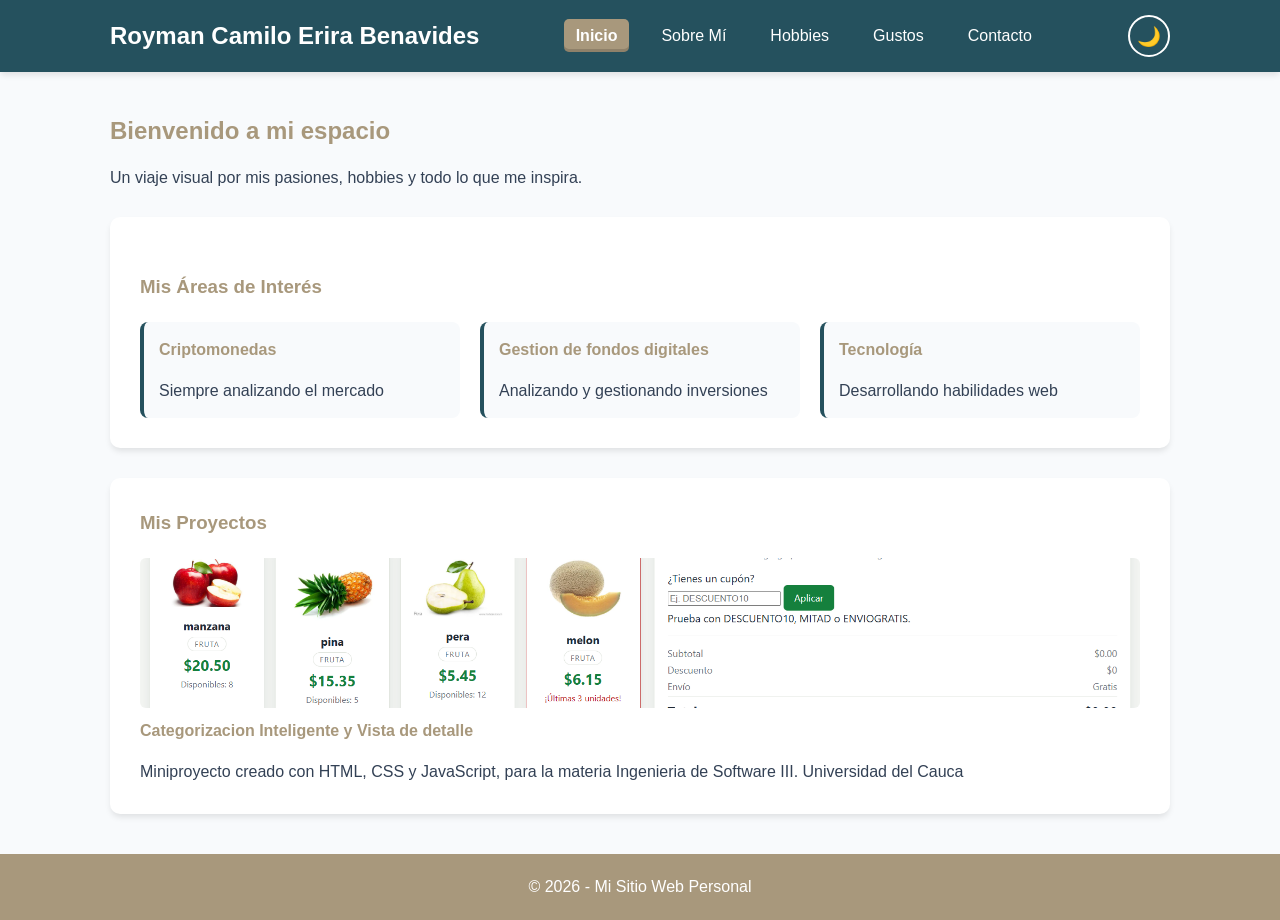
<file: index.html>
<!doctype html>
<!--
  ============================================================
  Archivo      : index.html
  Proyecto     : Mi Portafolio Personal
  Autor        : Royman Camilo Erira Benavides
  Descripción  : Página de inicio del portafolio. Presenta un
                 hero de bienvenida, las áreas de interés del
                 autor y una sección de proyectos destacados.
  Última mod.  : 2026-09-22
  Dependencias : css/estilos.css        → Hoja de estilos global
                 js/script.js           → Lógica (modo oscuro, etc.)
                 imagenes/proyecto.png  → Imagen de proyecto destacado
  ============================================================
-->
<html lang="es">
  <head>
    <!-- Codificación UTF-8 para caracteres especiales -->
    <meta charset="UTF-8" />

    <!-- Viewport: diseño responsive en dispositivos móviles -->
    <meta name="viewport" content="width=device-width, initial-scale=1.0" />

    <!-- Título mostrado en la pestaña del navegador -->
    <title>Inicio</title>

    <!-- Hoja de estilos principal del sitio -->
    <link rel="stylesheet" href="css/estilos.css" />
  </head>

  <body>
    <!-- ============================================================
         ENCABEZADO / NAVEGACIÓN
         Barra superior con el nombre del autor, menú de navegación
         y botón para alternar el modo oscuro.
         ============================================================ -->
    <header>
      <nav>
        <!-- Nombre del autor (actúa como logotipo textual) -->
        <h1>Royman Camilo Erira Benavides</h1>

        <!-- Menú principal de navegación entre las páginas del sitio -->
        <ul>
          <!-- "active" marca visualmente la página actual (Inicio) -->
          <li><a href="index.html" class="active">Inicio</a></li>
          <li><a href="sobre-mi.html">Sobre Mí</a></li>
          <li><a href="hobbies.html">Hobbies</a></li>
          <li><a href="gustos.html">Gustos</a></li>
          <li><a href="contacto.html">Contacto</a></li>
        </ul>

        <!-- Botón que alterna entre tema claro y oscuro (ver js/script.js) -->
        <button id="btn-modo" class="btn-modo">🌙</button>
      </nav>
    </header>

    <!-- ============================================================
         CONTENIDO PRINCIPAL
         ============================================================ -->
    <main>
      <!-- ---------- 1. HERO / BIENVENIDA ---------- -->
      <section class="hero-inicio">
        <!-- Bloque de texto centrado con título y subtítulo -->
        <div class="hero-contenido">
          <h1 class="hero-titulo">Bienvenido a mi espacio</h1>
          <p class="hero-subtitulo">
            Un viaje visual por mis pasiones, hobbies y todo lo que me inspira.
          </p>
          <!-- Salto de línea usado como espaciador inferior -->
          <br />
        </div>
      </section>

      <!-- ---------- 2. ÁREAS DE INTERÉS ---------- -->
      <section class="destacados">
        <br />
        <h3>Mis Áreas de Interés</h3>

        <!-- Grid / flex de tarjetas (definido en css/estilos.css) -->
        <div class="tarjetas">
          <!-- Tarjeta: Criptomonedas -->
          <div class="tarjeta">
            <h4>Criptomonedas</h4>
            <p>Siempre analizando el mercado</p>
          </div>

          <!-- Tarjeta: Gestión de fondos digitales -->
          <div class="tarjeta">
            <h4>Gestion de fondos digitales</h4>
            <p>Analizando y gestionando inversiones</p>
          </div>

          <!-- Tarjeta: Tecnología -->
          <div class="tarjeta">
            <h4>Tecnología</h4>
            <p>Desarrollando habilidades web</p>
          </div>
        </div>
      </section>

      <!-- ---------- 3. PROYECTOS DESTACADOS ---------- -->
      <section class="proyectos">
        <h3 class="titulo-seccion">Mis Proyectos</h3>

        <div class="tarjetas">
          <!--
            Tarjeta-proyecto como enlace completo.
            - target="_blank": abre el enlace en una nueva pestaña.
            TODO: añadir rel="noopener noreferrer" por seguridad
            (evita que la página destino acceda a window.opener).
          -->
          <a
            href="https://royman12.github.io/Proyecto4_lab_ISW/"
            target="_blank"
            class="tarjeta-proyecto"
          >
            <!-- Miniatura del proyecto -->
            <img
              src="imagenes/proyecto.png"
              alt="Proyecto 1"
              class="img-gusto"
            />

            <!-- Título del proyecto -->
            <h4>Categorizacion Inteligente y Vista de detalle</h4>

            <!-- Descripción del proyecto -->
            <p>
              Miniproyecto creado con HTML, CSS y JavaScript, para la materia
              Ingenieria de Software III. Universidad del Cauca
            </p>
          </a>
        </div>
      </section>
    </main>

    <!-- ============================================================
         PIE DE PÁGINA
         ============================================================ -->
    <footer>
      <p>&copy; 2026 - Mi Sitio Web Personal</p>
    </footer>

    <!-- Script al final del body para asegurar que el DOM esté cargado -->
    <script src="js/script.js"></script>
  </body>
</html>
</file>
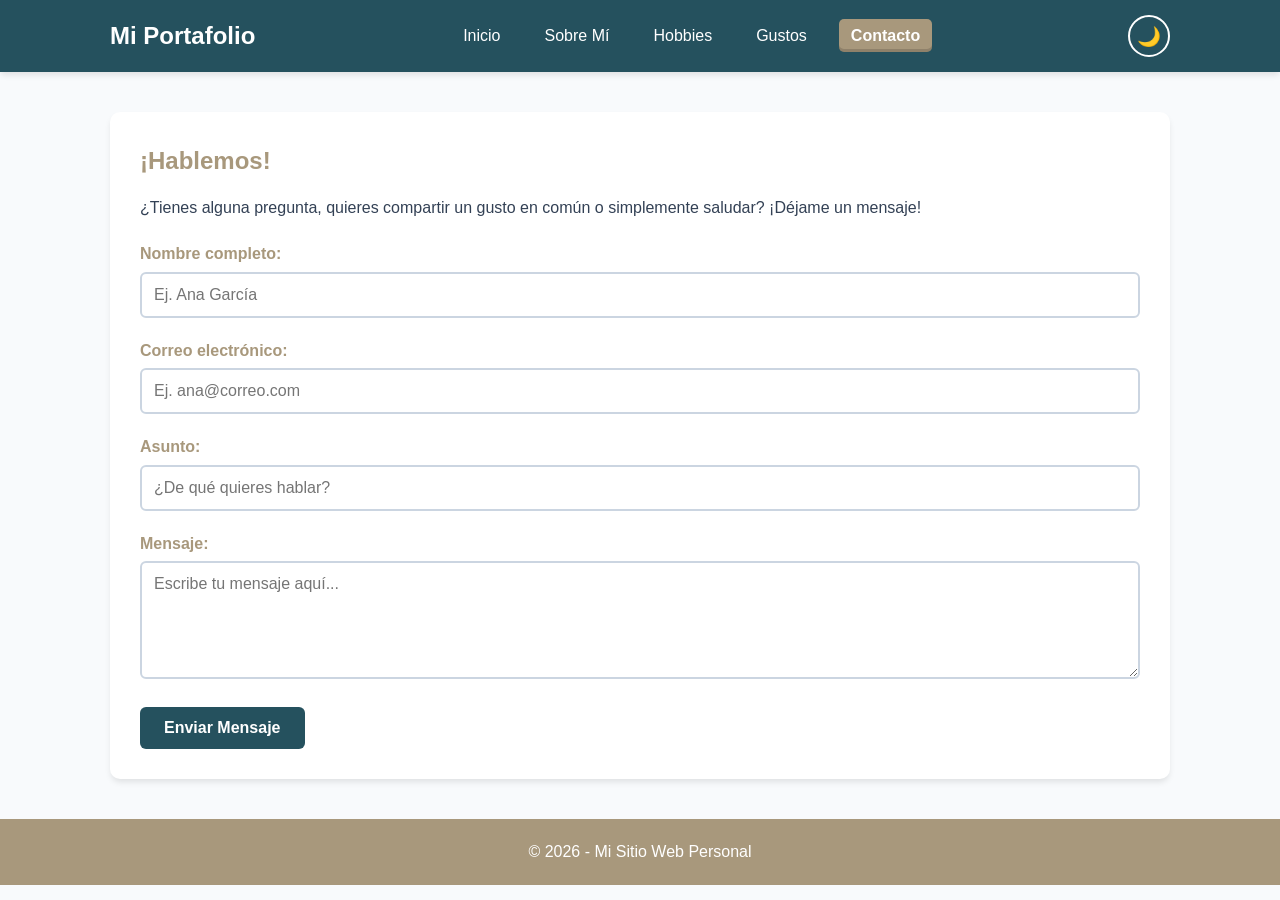
<file: contacto.html>
<!doctype html>
<!--
  ============================================================
  Archivo      : contacto.html
  Proyecto     : Mi Portafolio Personal
  Autor        : Royman Camilo Erira Benavides
  Descripción  : Página de contacto. Contiene un formulario
                 accesible (nombre, email, asunto y mensaje)
                 para que los visitantes puedan enviar un mensaje.
  Última mod.  : 2026-09-18
  Dependencias : css/estilos.css → Hoja de estilos global
                 js/script.js    → Lógica (modo oscuro, validaciones)
  Nota         : El formulario usa action="#" (no envía a backend
                 real). TODO: conectar a un endpoint o servicio
                 (Formspree, EmailJS, backend propio, etc.).
  ============================================================
-->
<html lang="es">
  <head>
    <!-- Codificación UTF-8 para caracteres especiales -->
    <meta charset="UTF-8" />

    <!-- Viewport: diseño responsive en dispositivos móviles -->
    <meta name="viewport" content="width=device-width, initial-scale=1.0" />

    <!-- Título mostrado en la pestaña del navegador -->
    <title>Contacto</title>

    <!-- Hoja de estilos principal del sitio -->
    <link rel="stylesheet" href="css/estilos.css" />
  </head>

  <body>
    <!-- ============================================================
         BARRA DE NAVEGACIÓN
         ============================================================ -->
    <header>
      <nav>
        <!-- Título / logotipo textual del portafolio -->
        <h1>Mi Portafolio</h1>

        <!-- Menú principal de navegación entre las páginas del sitio -->
        <ul>
          <li><a href="index.html">Inicio</a></li>
          <li><a href="sobre-mi.html">Sobre Mí</a></li>
          <li><a href="hobbies.html">Hobbies</a></li>
          <li><a href="gustos.html">Gustos</a></li>
          <!-- "active" marca visualmente la página actual (Contacto) -->
          <li><a href="contacto.html" class="active">Contacto</a></li>
        </ul>

        <!-- Botón que alterna entre tema claro y oscuro (ver js/script.js) -->
        <button id="btn-modo" class="btn-modo">🌙</button>
      </nav>
    </header>

    <!-- ============================================================
         CONTENIDO PRINCIPAL
         ============================================================ -->
    <main>
      <section class="contacto">
        <h2>¡Hablemos!</h2>
        <p>
          ¿Tienes alguna pregunta, quieres compartir un gusto en común o
          simplemente saludar? ¡Déjame un mensaje!
        </p>

        <!-- ---------- FORMULARIO DE CONTACTO ----------
             action : "#"  → actualmente no envía a ningún backend
             method : POST → método HTTP usado al enviar
             Cada campo va en su propio .campo-formulario para layout
        -->
        <form action="#" method="POST" class="formulario-contacto">
          <!-- Campo: Nombre completo (obligatorio) -->
          <div class="campo-formulario">
            <label for="nombre">Nombre completo:</label>
            <input
              type="text"
              id="nombre"
              name="nombre"
              placeholder="Ej. Ana García"
              required
            />
          </div>

          <!-- Campo: Correo electrónico (obligatorio + validación nativa de email) -->
          <div class="campo-formulario">
            <label for="email">Correo electrónico:</label>
            <input
              type="email"
              id="email"
              name="email"
              placeholder="Ej. ana@correo.com"
              required
            />
          </div>

          <!-- Campo: Asunto (opcional) -->
          <div class="campo-formulario">
            <label for="asunto">Asunto:</label>
            <input
              type="text"
              id="asunto"
              name="asunto"
              placeholder="¿De qué quieres hablar?"
            />
          </div>

          <!-- Campo: Mensaje (obligatorio, multilínea) -->
          <div class="campo-formulario">
            <label for="mensaje">Mensaje:</label>
            <textarea
              id="mensaje"
              name="mensaje"
              rows="5"
              placeholder="Escribe tu mensaje aquí..."
              required
            ></textarea>
          </div>

          <!-- Botón de envío del formulario -->
          <button type="submit" class="btn-enviar">Enviar Mensaje</button>
        </form>
      </section>
    </main>

    <!-- ============================================================
         PIE DE PÁGINA
         ============================================================ -->
    <footer>
      <p>&copy; 2026 - Mi Sitio Web Personal</p>
    </footer>

    <!-- Script al final del body para asegurar que el DOM esté cargado -->
    <script src="js/script.js"></script>
  </body>
</html>
</file>
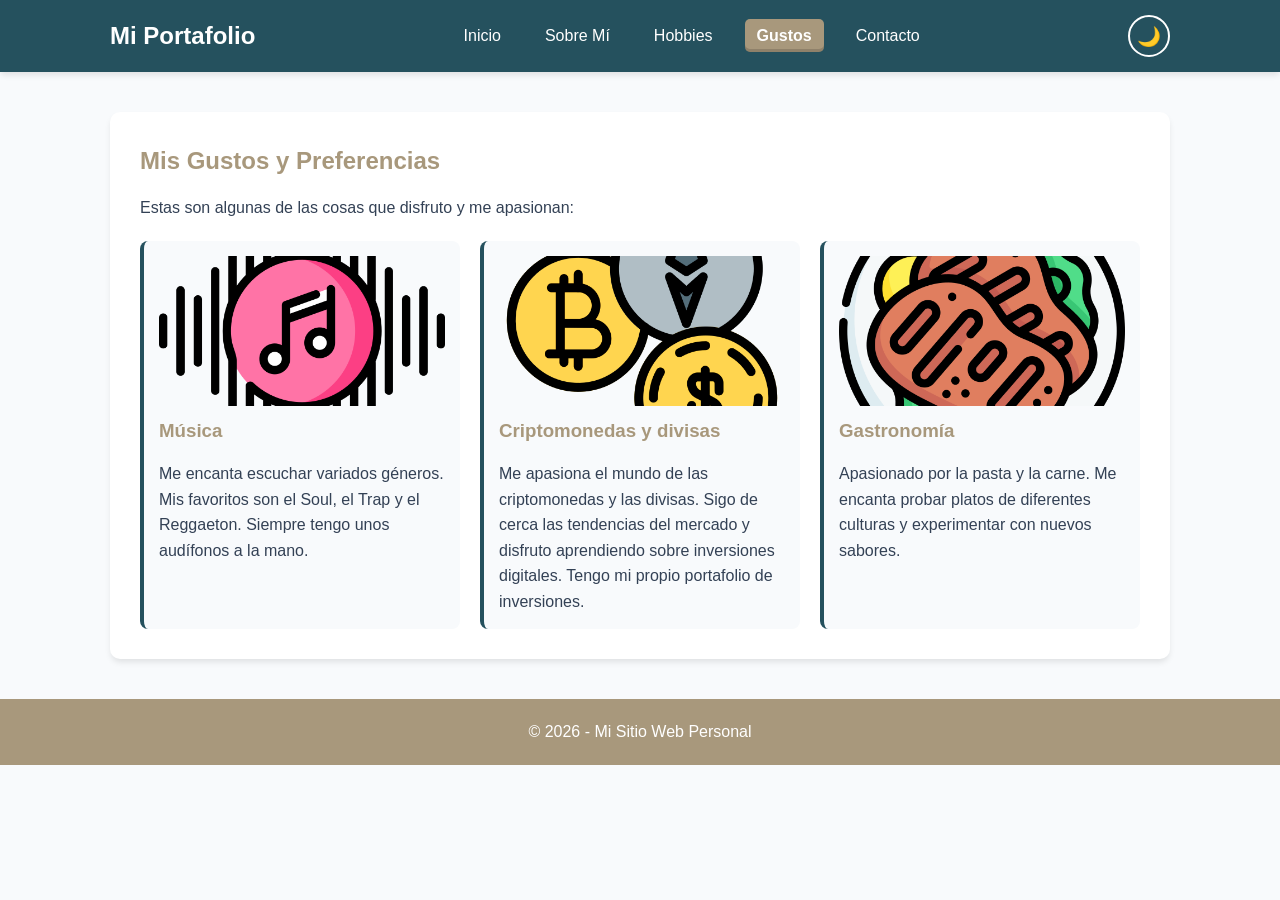
<file: gustos.html>
<!doctype html>
<!--
  ============================================================
  Archivo      : gustos.html
  Proyecto     : Mi Portafolio Personal
  Autor        : Royman Camilo Erira Benavides
  Descripción  : Página "Mis Gustos y Preferencias". Presenta
                 una cuadrícula de tarjetas con los gustos
                 personales (música, criptomonedas y gastronomía),
                 cada una con imagen, título y descripción.
  Última mod.  : 2026-09-18
  Dependencias : css/estilos.css      → Hoja de estilos global
                 js/script.js         → Lógica (modo oscuro, etc.)
                 imagenes/music.png   → Imagen gusto 1
                 imagenes/criptos.png → Imagen gusto 2
                 imagenes/comid.png   → Imagen gusto 3
  ============================================================
-->
<html lang="es">
  <head>
    <!-- Codificación UTF-8 para caracteres especiales -->
    <meta charset="UTF-8" />

    <!-- Viewport: diseño responsive en dispositivos móviles -->
    <meta name="viewport" content="width=device-width, initial-scale=1.0" />

    <!-- Título mostrado en la pestaña del navegador -->
    <title>Mis Gustos</title>

    <!-- Hoja de estilos principal del sitio -->
    <link rel="stylesheet" href="css/estilos.css" />
  </head>

  <body>
    <!-- ============================================================
         ENCABEZADO / NAVEGACIÓN
         ============================================================ -->
    <header>
      <nav>
        <!-- Título / logotipo textual del portafolio -->
        <h1>Mi Portafolio</h1>

        <!-- Menú principal de navegación entre las páginas del sitio -->
        <ul>
          <li><a href="index.html">Inicio</a></li>
          <li><a href="sobre-mi.html">Sobre Mí</a></li>
          <li><a href="hobbies.html">Hobbies</a></li>
          <!-- "active" marca visualmente la página actual (Gustos) -->
          <li><a href="gustos.html" class="active">Gustos</a></li>
          <li><a href="contacto.html">Contacto</a></li>
        </ul>

        <!-- Botón que alterna entre tema claro y oscuro (ver js/script.js) -->
        <button id="btn-modo" class="btn-modo">🌙</button>
      </nav>
    </header>

    <!-- ============================================================
         CONTENIDO PRINCIPAL
         Cuadrícula de tarjetas (<article>) con gustos personales.
         ============================================================ -->
    <main>
      <section class="gustos">
        <h2>Mis Gustos y Preferencias</h2>
        <p>Estas son algunas de las cosas que disfruto y me apasionan:</p>

        <!-- Grid de tarjetas (definido en css/estilos.css) -->
        <div class="grid-gustos">
          <!-- ---------- Gusto 1: Música ---------- -->
          <article class="gusto-item">
            <!--
              Imagen representativa del gusto.
              TODO: añadir atributo alt descriptivo, por ejemplo:
              alt="Audífonos representando el gusto por la música"
            -->
            <img src="imagenes/music.png" class="img-gusto" />

            <h3>Música</h3>
            <p>
              Me encanta escuchar variados géneros. Mis favoritos son el Soul,
              el Trap y el Reggaeton. Siempre tengo unos audífonos a la mano.
            </p>
          </article>

          <!-- ---------- Gusto 2: Criptomonedas y divisas ---------- -->
          <article class="gusto-item">
            <!--
              TODO: añadir alt, por ejemplo:
              alt="Gráfico de criptomonedas representando el interés por las inversiones"
            -->
            <img src="imagenes/criptos.png" class="img-gusto" />

            <h3>Criptomonedas y divisas</h3>
            <p>
              Me apasiona el mundo de las criptomonedas y las divisas. Sigo de
              cerca las tendencias del mercado y disfruto aprendiendo sobre
              inversiones digitales. Tengo mi propio portafolio de inversiones.
            </p>
          </article>

          <!-- ---------- Gusto 3: Gastronomía ---------- -->
          <article class="gusto-item">
            <!--
              TODO: añadir alt, por ejemplo:
              alt="Plato de pasta representando el gusto por la gastronomía"
            -->
            <img src="imagenes/comid.png" class="img-gusto" />

            <h3>Gastronomía</h3>
            <p>
              Apasionado por la pasta y la carne. Me encanta probar platos de
              diferentes culturas y experimentar con nuevos sabores.
            </p>
          </article>
        </div>
      </section>
    </main>

    <!-- ============================================================
         PIE DE PÁGINA
         ============================================================ -->
    <footer>
      <p>&copy; 2026 - Mi Sitio Web Personal</p>
    </footer>

    <!-- Script al final del body para asegurar que el DOM esté cargado -->
    <script src="js/script.js"></script>
  </body>
</html>
</file>
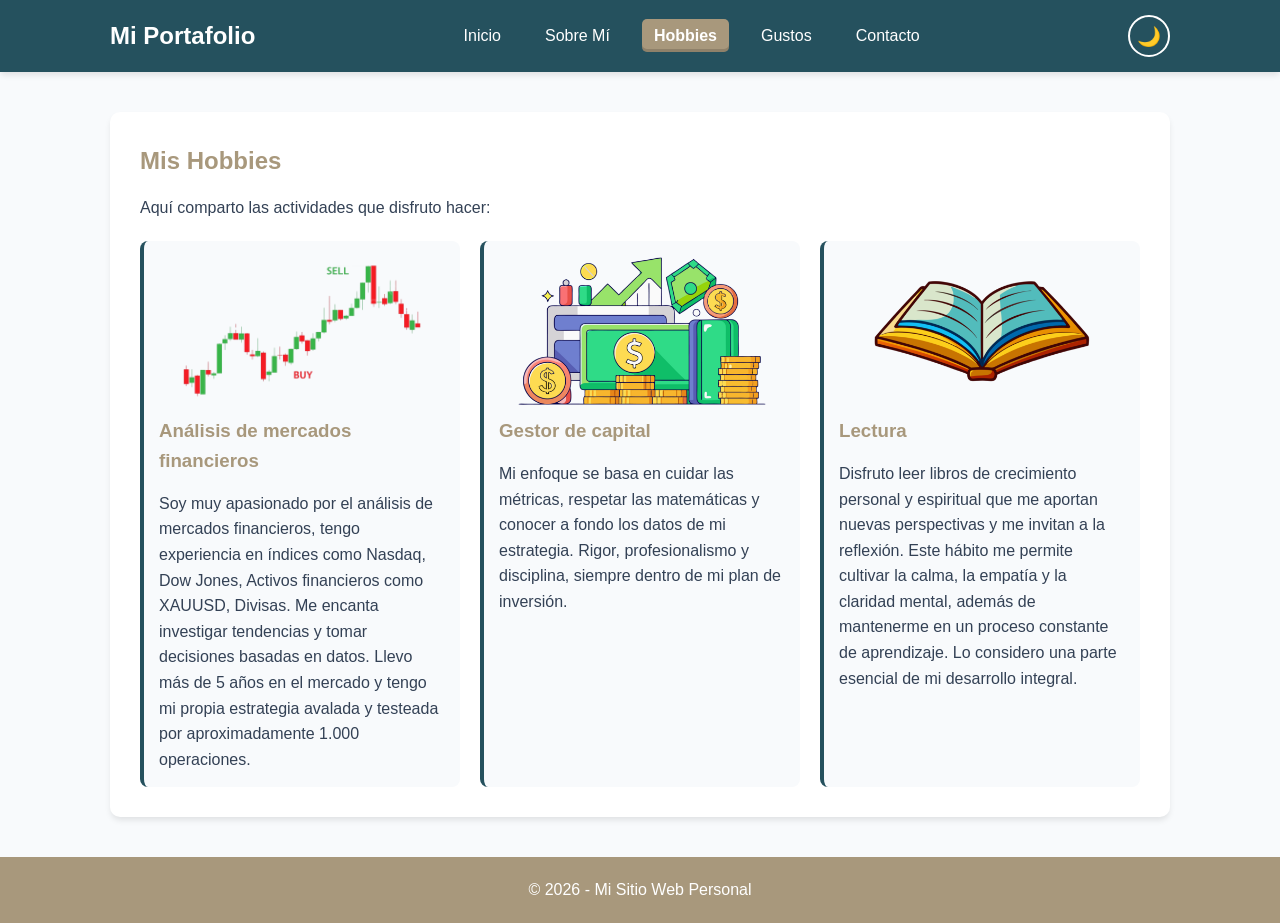
<file: hobbies.html>
<!doctype html>
<!--
  ============================================================
  Archivo      : hobbies.html
  Proyecto     : Mi Portafolio Personal
  Autor        : Royman Camilo Erira Benavides
  Descripción  : Página "Mis Hobbies". Muestra una lista de
                 actividades personales (análisis de mercados,
                 gestión de capital y lectura) mediante tarjetas
                 con imagen, título y descripción.
  Última mod.  : 2026-09-18
  Dependencias : css/estilos.css       → Hoja de estilos global
                 js/script.js          → Lógica (modo oscuro, etc.)
                 imagenes/mercado.png  → Imagen hobby 1
                 imagenes/capital.png  → Imagen hobby 2
                 imagenes/lectura.png  → Imagen hobby 3
  ============================================================
-->
<html lang="es">
  <head>
    <!-- Codificación UTF-8 para caracteres especiales -->
    <meta charset="UTF-8" />

    <!-- Viewport: diseño responsive en dispositivos móviles -->
    <meta name="viewport" content="width=device-width, initial-scale=1.0" />

    <!-- Título mostrado en la pestaña del navegador -->
    <title>Mis Hobbies</title>

    <!-- Hoja de estilos principal del sitio -->
    <link rel="stylesheet" href="css/estilos.css" />
  </head>

  <body>
    <!-- ============================================================
         ENCABEZADO / NAVEGACIÓN
         ============================================================ -->
    <header>
      <nav>
        <!-- Título / logotipo textual del portafolio -->
        <h1>Mi Portafolio</h1>

        <!-- Menú principal de navegación entre las páginas del sitio -->
        <ul>
          <li><a href="index.html">Inicio</a></li>
          <li><a href="sobre-mi.html">Sobre Mí</a></li>
          <!-- "active" marca visualmente la página actual (Hobbies) -->
          <li><a href="hobbies.html" class="active">Hobbies</a></li>
          <li><a href="gustos.html">Gustos</a></li>
          <li><a href="contacto.html">Contacto</a></li>
        </ul>

        <!-- Botón que alterna entre tema claro y oscuro (ver js/script.js) -->
        <button id="btn-modo" class="btn-modo">🌙</button>
      </nav>
    </header>

    <!-- ============================================================
         CONTENIDO PRINCIPAL
         Listado de hobbies en formato de tarjetas (<article>).
         ============================================================ -->
    <main>
      <section class="hobbies">
        <h2>Mis Hobbies</h2>
        <p>Aquí comparto las actividades que disfruto hacer:</p>

        <!-- Contenedor en grid / flex de las tarjetas de hobbies -->
        <div class="lista-hobbies">
          <!-- ---------- Hobby 1: Análisis de mercados financieros ---------- -->
          <article class="hobby-item">
            <!--
              Imagen representativa del hobby.
              TODO: añadir atributo alt descriptivo, por ejemplo:
              alt="Gráfico de análisis de mercados financieros"
            -->
            <img src="imagenes/mercado.png" class="img-gusto" />

            <h3>Análisis de mercados financieros</h3>
            <p>
              Soy muy apasionado por el análisis de mercados financieros, tengo
              experiencia en índices como Nasdaq, Dow Jones, Activos financieros
              como XAUUSD, Divisas. Me encanta investigar tendencias y tomar
              decisiones basadas en datos. Llevo más de 5 años en el mercado y
              tengo mi propia estrategia avalada y testeada por aproximadamente
              1.000 operaciones.
            </p>
          </article>

          <!-- ---------- Hobby 2: Gestor de capital ---------- -->
          <article class="hobby-item">
            <!--
              TODO: añadir alt, por ejemplo:
              alt="Gráfico de gestión de capital e inversiones"
            -->
            <img src="imagenes/capital.png" class="img-gusto" />

            <h3>Gestor de capital</h3>
            <p>
              Mi enfoque se basa en cuidar las métricas, respetar las
              matemáticas y conocer a fondo los datos de mi estrategia. Rigor,
              profesionalismo y disciplina, siempre dentro de mi plan de
              inversión.
            </p>
          </article>

          <!-- ---------- Hobby 3: Lectura ---------- -->
          <article class="hobby-item">
            <!--
              TODO: añadir alt, por ejemplo:
              alt="Libro abierto representando el hábito de la lectura"
            -->
            <img src="imagenes/lectura.png" class="img-gusto" />

            <h3>Lectura</h3>
            <p>
              Disfruto leer libros de crecimiento personal y espiritual que me
              aportan nuevas perspectivas y me invitan a la reflexión. Este
              hábito me permite cultivar la calma, la empatía y la claridad
              mental, además de mantenerme en un proceso constante de
              aprendizaje. Lo considero una parte esencial de mi desarrollo
              integral.
            </p>
          </article>
        </div>
      </section>
    </main>

    <!-- ============================================================
         PIE DE PÁGINA
         ============================================================ -->
    <footer>
      <p>&copy; 2026 - Mi Sitio Web Personal</p>
    </footer>

    <!-- Script al final del body para asegurar que el DOM esté cargado -->
    <script src="js/script.js"></script>
  </body>
</html>
</file>
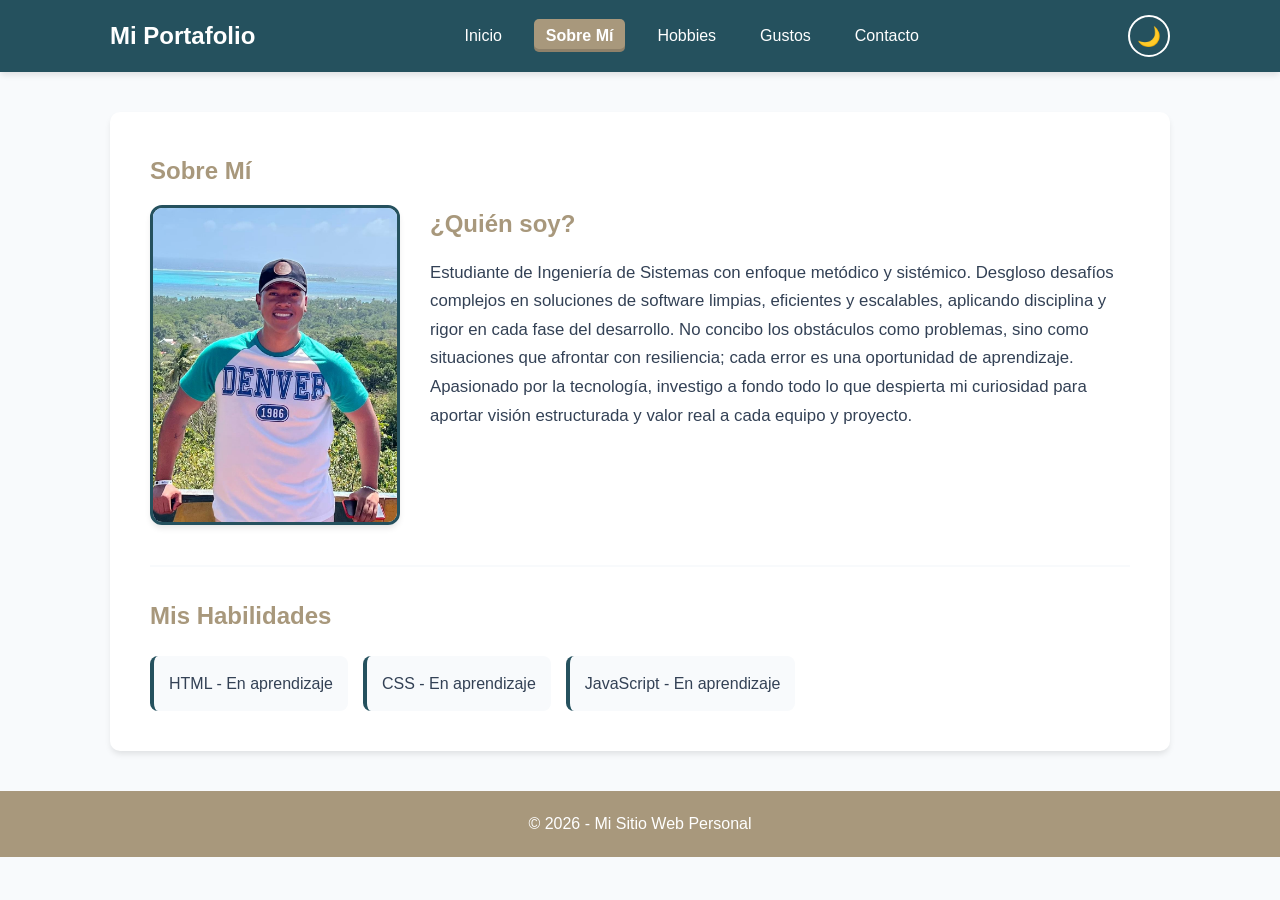
<file: sobre-mi.html>
<!doctype html>
<!--
  ============================================================
  Archivo      : sobre-mi.html
  Proyecto     : Mi Portafolio Personal
  Descripción  : Página "Sobre Mí". Presenta la información
                 personal del autor (foto, biografía y habilidades).
  Autor        : Royman Camilo Erira Benavides
  Última mod.  : 2026-09-22
  Dependencias : css/estilos.css   → Hoja de estilos global
                 js/script.js      → Lógica (modo oscuro, etc.)
                 imagenes/mi-foto.jpeg → Foto de perfil
  ============================================================
-->
<html lang="es">
  <head>
    <!-- Codificación UTF-8 para caracteres especiales (tildes, ñ, etc.) -->
    <meta charset="UTF-8" />

    <!-- Viewport: adapta el ancho al dispositivo (diseño responsive) -->
    <meta name="viewport" content="width=device-width, initial-scale=1.0" />

    <!-- Título que aparece en la pestaña del navegador -->
    <title>Sobre Mí</title>

    <!-- Hoja de estilos principal del sitio -->
    <link rel="stylesheet" href="css/estilos.css" />
  </head>

  <body>
    <!-- ============================================================
         ENCABEZADO / NAVEGACIÓN
         Barra superior con el nombre del sitio, menú de navegación
         y botón para alternar el modo oscuro.
         ============================================================ -->
    <header>
      <nav>
        <!-- Título / logotipo textual del portafolio -->
        <h1>Mi Portafolio</h1>

        <!-- Menú principal de navegación entre las páginas del sitio -->
        <ul>
          <li><a href="index.html">Inicio</a></li>
          <!-- La clase "active" marca visualmente la página actual -->
          <li><a href="sobre-mi.html" class="active">Sobre Mí</a></li>
          <li><a href="hobbies.html">Hobbies</a></li>
          <li><a href="gustos.html">Gustos</a></li>
          <li><a href="contacto.html">Contacto</a></li>
        </ul>

        <!-- Botón que alterna entre tema claro y oscuro (ver js/script.js) -->
        <button id="btn-modo" class="btn-modo">🌙</button>
      </nav>
    </header>

    <!-- ============================================================
         CONTENIDO PRINCIPAL
         Sección de perfil con foto, biografía y habilidades.
         ============================================================ -->
    <main>
      <section class="perfil">
        <h2>Sobre Mí</h2>

        <!-- ---------- Bloque superior: foto + información personal ---------- -->
        <div class="perfil-superior">
          <img src="imagenes/foto.jpeg" class="foto-perfil" />

          <!-- Texto biográfico / presentación personal -->
          <div class="info-personal">
            <h3>¿Quién soy?</h3>
            <p>
              Estudiante de Ingeniería de Sistemas con enfoque metódico y
              sistémico. Desgloso desafíos complejos en soluciones de software
              limpias, eficientes y escalables, aplicando disciplina y rigor en
              cada fase del desarrollo. No concibo los obstáculos como
              problemas, sino como situaciones que afrontar con resiliencia;
              cada error es una oportunidad de aprendizaje. Apasionado por la
              tecnología, investigo a fondo todo lo que despierta mi curiosidad
              para aportar visión estructurada y valor real a cada equipo y
              proyecto.
            </p>
          </div>
        </div>

        <!-- ---------- Bloque inferior: listado de habilidades ---------- -->
        <div class="habilidades-section">
          <h3>Mis Habilidades</h3>
          <ul class="lista-habilidades">
            <li>HTML - En aprendizaje</li>
            <li>CSS - En aprendizaje</li>
            <li>JavaScript - En aprendizaje</li>
          </ul>
        </div>
      </section>
    </main>

    <!-- ============================================================
         PIE DE PÁGINA
         ============================================================ -->
    <footer>
      <p>&copy; 2026 - Mi Sitio Web Personal</p>
    </footer>

    <!-- Script al final del body para que el DOM ya esté cargado -->
    <script src="js/script.js"></script>
  </body>
</html>
</file>
<file: css/estilos.css>
/* ============================================================
   Archivo      : css/estilos.css
   Proyecto     : Mi Portafolio Personal
   Autor        : Royman Camilo Erira Benavides
   Descripción  : Hoja de estilos global del portafolio.
                  Define variables de tema, reset, layout,
                  componentes (nav, tarjetas, formulario, footer)
                  y el tema oscuro (.modo-oscuro).
   Última mod.  : 2026-09-18
   Convención   : selectores descriptivos + variables CSS
   ------------------------------------------------------------
   ÍNDICE
   1. Variables globales (:root)
   2. Reset y estilos base
   3. Encabezado y navegación
   4. Layout principal (main)
   5. Contenedores de sección
   6. Tarjetas y grids
   7. Imágenes de tarjeta
   8. Sección "Perfil" (sobre-mi)
   9. Formulario de contacto
   10. Footer
   11. Botón de modo oscuro
   12. Tema oscuro (body.modo-oscuro)
   ============================================================ */


/* ============================================================
   1. VARIABLES GLOBALES
   Paleta de colores, sombras y tokens reutilizables.
   Cambiar aquí afecta a todo el sitio.
   ============================================================ */
:root {
  /* --- Colores de marca --- */
  --color-primario:    #25515e;   /* Azul petróleo: header, acentos */
  --color-secundario:  #a8987c;   /* Beige/tan: hover, títulos, footer */

  /* --- Colores base --- */
  --color-fondo:       #f8fafc;   /* Fondo claro general */
  --color-texto:       #334155;   /* Gris oscuro para texto */
  --color-blanco:      #ffffff;   /* Blanco puro */

  /* --- Colores del tema oscuro --- */
  --color-fondo-oscuro:          #2d3748;  /* Fondo principal oscuro */
  --color-fondo-oscuro-etiqueta: #202f3d;  /* Fondo de tarjetas oscuras */

  /* --- Sombras --- */
  --sombra-suave: 0 4px 6px -1px rgba(0, 0, 0, 0.1); /* Sombra sutil estándar */
}


/* ============================================================
   2. RESET Y ESTILOS BASE
   Normaliza el box-model y define tipografía global.
   ============================================================ */

/* Reset universal: elimina márgenes/paddings y unifica box-sizing */
* {
  margin: 0;
  padding: 0;
  box-sizing: border-box; /* El padding y borde se incluyen en el ancho */
}

/* Estilos base del documento */
body {
  font-family: "Segoe UI", Tahoma, Geneva, Verdana, sans-serif;
  background-color: var(--color-fondo);
  color: var(--color-texto);
  line-height: 1.6; /* Interlineado cómodo para lectura */
}

/* Títulos: color secundario y separación inferior uniforme */
h1,
h2,
h3,
h4 {
  color: var(--color-secundario);
  margin-bottom: 15px;
}

/* Los enlaces heredan color del padre (sin azul por defecto) */
a {
  text-decoration: none;
  color: inherit;
}

/* Imágenes responsive por defecto */
img {
  max-width: 100%;
  height: auto;
  border-radius: 8px;
}


/* ============================================================
   3. ENCABEZADO Y NAVEGACIÓN
   Barra superior fija visualmente con logo, menú y botón modo.
   ============================================================ */

header {
  background-color: var(--color-primario);
  color: var(--color-blanco);
  padding: 15px 0;
  box-shadow: var(--sombra-suave);
  top: 0;          /* Nota: sin position:sticky/fixed no tiene efecto */
  z-index: 100;    /* Nota: idem, sin position no aplica */
}

/* Contenedor del nav: ancho máximo, centrado y flexbox */
nav {
  max-width: 1100px;
  margin: 0 auto;
  padding: 0 20px;
  display: flex;
  justify-content: space-between;
  align-items: center;
}

/* Logotipo / nombre del sitio dentro del nav */
nav h1 {
  color: var(--color-blanco);
  font-size: 1.5rem;
  margin: 0;
}

/* Lista del menú horizontal */
nav ul {
  display: flex;
  list-style: none;
  gap: 20px;
}

/* Enlaces del menú */
nav ul li a {
  color: var(--color-blanco);
  font-weight: 500;
  padding: 8px 12px;
  border-radius: 5px;
  transition: background 0.3s ease, color 0.3s ease;
}

/* Estado hover del enlace */
nav ul li a:hover {
  background-color: var(--color-secundario);
  color: var(--color-blanco);
}

/* Enlace de la página actual (marcado con class="active" en HTML) */
nav ul li a.active {
  background-color: var(--color-secundario);
  color: var(--color-blanco);
  font-weight: 600;
  box-shadow: inset 0 -3px 0 rgba(0, 0, 0, 0.15); /* Subrayado interno */
}


/* ============================================================
   4. LAYOUT PRINCIPAL
   ============================================================ */

main {
  max-width: 1100px;
  margin: 40px auto;   /* Centrado horizontal con margen vertical */
  padding: 0 20px;     /* Margen lateral interno para móvil */
}


/* ============================================================
   5. CONTENEDORES DE SECCIÓN
   Todas las secciones principales comparten estilo "card" blanco.
   ============================================================ */

.bienvenida,
.proyectos,
.destacados,
.perfil,
.hobbies,
.gustos,
.contacto {
  background-color: var(--color-blanco);
  padding: 30px;
  border-radius: 10px;
  box-shadow: var(--sombra-suave);
  margin-bottom: 30px;
}


/* ============================================================
   6. TARJETAS Y GRIDS
   Grid responsive que se adapta al ancho del viewport.
   ============================================================ */

.tarjetas,
.lista-hobbies,
.grid-gustos {
  display: grid;
  /* auto-fit + minmax: tantas columnas como quepan (mín. 250px) */
  grid-template-columns: repeat(auto-fit, minmax(250px, 1fr));
  gap: 20px;
  margin-top: 20px;
}

/* Tarjeta base: fondo claro, borde izquierdo de acento */
.tarjeta,
.hobby-item,
.gusto-item,
.lista-habilidades li {
  background-color: var(--color-fondo);
  padding: 15px;
  border-radius: 8px;
  border-left: 4px solid var(--color-primario);
  font-weight: 500;
  transition: all 0.3s ease;
}

/* Hover: invierte colores y eleva ligeramente la tarjeta */
.tarjeta:hover,
.hobby-item:hover,
.gusto-item:hover,
.lista-habilidades li:hover {
  background-color: var(--color-primario);
  color: var(--color-blanco);
  transform: translateY(-2px);
}

/* Los títulos dentro de tarjetas también transicionan al hover */
.tarjeta h3,
.hobby-item h3,
.gusto-item h3,
.lista-habilidades li h3 {
  transition: color 0.3s ease;
}

.tarjeta:hover h3,
.hobby-item:hover h3,
.gusto-item:hover h3,
.lista-habilidades li:hover h3 {
  color: var(--color-blanco);
}

/* Los párrafos dentro de tarjetas también cambian a blanco */
.tarjeta:hover p,
.hobby-item:hover p,
.gusto-item:hover p,
.lista-habilidades li:hover p {
  color: var(--color-blanco);
}


/* ============================================================
   7. IMÁGENES DE TARJETA
   Recorte uniforme para que todas tengan la misma altura.
   ============================================================ */

.img-gusto,
.img-hobby {
  width: 100%;
  height: 150px;
  object-fit: cover; /* Recorta sin deformar la imagen */
  border-radius: 6px;
  margin-bottom: 10px;
  display: block;
}


/* ============================================================
   8. SECCIÓN "PERFIL" (sobre-mi.html)
   Layout de dos columnas: foto a la izquierda, texto a la derecha.
   ============================================================ */

.perfil {
  background-color: var(--color-blanco);
  padding: 40px;
  border-radius: 10px;
  box-shadow: var(--sombra-suave);
}

/* Contenedor superior: foto + descripción lado a lado (flexbox) */
.perfil-superior {
  display: flex;
  gap: 30px;
  align-items: flex-start;
  margin-bottom: 40px;
}

/* Foto rectangular vertical con borde de acento */
.foto-perfil {
  width: 250px;
  height: 320px;
  object-fit: cover;
  border-radius: 12px;
  border: 3px solid var(--color-primario);
  box-shadow: var(--sombra-suave);
  flex-shrink: 0; /* Evita que la foto se encoja */
}

/* Bloque de texto junto a la foto (ocupa el resto del ancho) */
.info-personal {
  flex: 1;
}

.info-personal h3 {
  color: var(--color-secundario);
  font-size: 1.5rem;
  margin-bottom: 15px;
}

.info-personal p {
  font-size: 1.05rem;
  line-height: 1.7;
  color: var(--color-texto);
}

/* --- Sección de habilidades --- */
.habilidades-section {
  border-top: 2px solid var(--color-fondo); /* Separador visual */
  padding-top: 30px;
}

.habilidades-section h3 {
  color: var(--color-secundario);
  font-size: 1.5rem;
  margin-bottom: 20px;
}

/* Lista de habilidades en fila con wrap */
.lista-habilidades {
  list-style: none;
  padding: 0;
  display: flex;
  flex-wrap: wrap;
  gap: 15px;
}


/* ============================================================
   9. FORMULARIO DE CONTACTO (contacto.html)
   ============================================================ */

.formulario-contacto {
  margin-top: 20px;
}

/* Cada campo va separado por margen inferior */
.campo-formulario {
  margin-bottom: 20px;
}

.campo-formulario label {
  display: block;
  margin-bottom: 5px;
  font-weight: 600;
  color: var(--color-secundario);
}

/* Inputs y textarea comparten estilo */
.campo-formulario input,
.campo-formulario textarea {
  width: 100%;
  padding: 12px;
  border: 2px solid #cbd5e1; /* Gris claro por defecto */
  border-radius: 6px;
  font-size: 1rem;
  font-family: inherit; /* Hereda la fuente del body */
  transition: border-color 0.3s ease;
}

/* Estado focus: borde de color primario */
.campo-formulario input:focus,
.campo-formulario textarea:focus {
  outline: none;
  border-color: var(--color-primario);
}

/* Botón de envío */
.btn-enviar {
  background-color: var(--color-primario);
  color: var(--color-blanco);
  padding: 12px 24px;
  border: none;
  border-radius: 6px;
  font-size: 1rem;
  font-weight: 600;
  cursor: pointer;
  transition: background-color 0.3s ease;
}

.btn-enviar:hover {
  background-color: var(--color-secundario);
}


/* ============================================================
   10. FOOTER
   ============================================================ */

footer {
  background-color: var(--color-secundario);
  color: var(--color-blanco);
  text-align: center;
  padding: 20px 0;
  margin-top: 40px;
}


/* ============================================================
   11. BOTÓN DE MODO OSCURO (#btn-modo)
   Botón circular con emoji 🌙/☀️ en el nav.
   La lógica del toggle está en js/script.js.
   ============================================================ */

.btn-modo {
  background-color: transparent;
  border: 2px solid var(--color-blanco);
  color: var(--color-blanco);
  font-size: 1.2rem;
  width: 42px;
  height: 42px;
  border-radius: 50%; /* Forma circular */
  cursor: pointer;
  transition: all 0.3s ease;
}

.btn-modo:hover {
  background-color: var(--color-secundario);
  border-color: var(--color-secundario);
  transform: rotate(20deg); /* Giro decorativo al hover */
}


/* ============================================================
   12. TEMA OSCURO (body.modo-oscuro)
   Activado/desactivado desde js/script.js con classList.toggle().
   ============================================================ */

/* Fondo y color de texto base */
body.modo-oscuro {
  background-color: var(--color-texto);
  color: var(--color-blanco);
}

/* Contenedores de sección cambian a fondo oscuro */
body.modo-oscuro .bienvenida,
body.modo-oscuro .destacados,
body.modo-oscuro .perfil,
body.modo-oscuro .hobbies,
body.modo-oscuro .gustos,
body.modo-oscuro .contacto,
body.modo-oscuro .hobby-item,
body.modo-oscuro .gusto-item {
  background-color: var(--color-fondo-oscuro);
  color: var(--color-blanco);
}

/* Tarjetas y etiquetas: borde izquierdo beige + fondo más oscuro */
body.modo-oscuro .tarjeta,
body.modo-oscuro .lista-habilidades li,
body.modo-oscuro .hobby-item,
body.modo-oscuro .gusto-item,
body.modo-oscuro .proyectos {
  border-left: 4px solid var(--color-secundario);
  background-color: var(--color-fondo-oscuro-etiqueta);
}

/* Todos los textos se vuelven blancos para contraste */
body.modo-oscuro p,
body.modo-oscuro h1,
body.modo-oscuro h2,
body.modo-oscuro h3,
body.modo-oscuro h4 {
  color: var(--color-blanco);
}

/* Inputs y textarea en modo oscuro */
body.modo-oscuro .campo-formulario input,
body.modo-oscuro .campo-formulario textarea {
  background-color: var(--color-fondo-oscuro);
  color: var(--color-blanco);
  border-color: var(--color-secundario);
}
</file>
